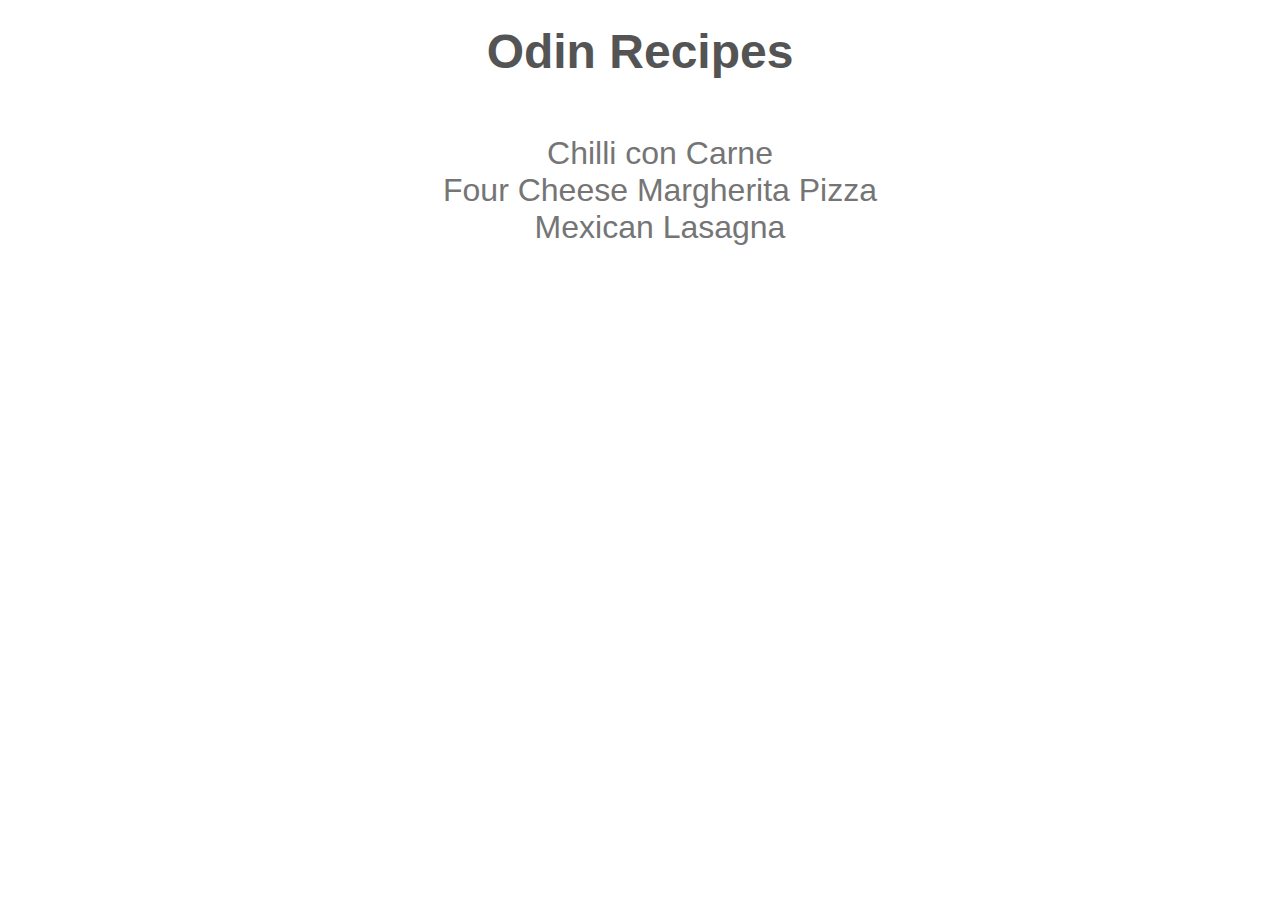
<file: index.html>
<!DOCTYPE html>
<html lang="en">
  <head>
    <meta charset="utf-8" />
    <title>Odin Recipes</title>
    <link rel="stylesheet" href="style.css" />
  </head>

  <body>
    <h1 id="page-title" class="title">Odin Recipes</h1>
    <ul class="recipes">
      <li>
        <a class="recipe-link" href="recipes/chilli-con-carne.html"
          >Chilli con Carne</a
        >
      </li>
      <li>
        <a class="recipe-link" href="recipes/four-cheese-margherita-pizza.html">
          Four Cheese Margherita Pizza
        </a>
      </li>
      <li>
        <a class="recipe-link" href="recipes/mexican-lasagna.html"
          >Mexican Lasagna</a
        >
      </li>
    </ul>
  </body>
</html>
</file>
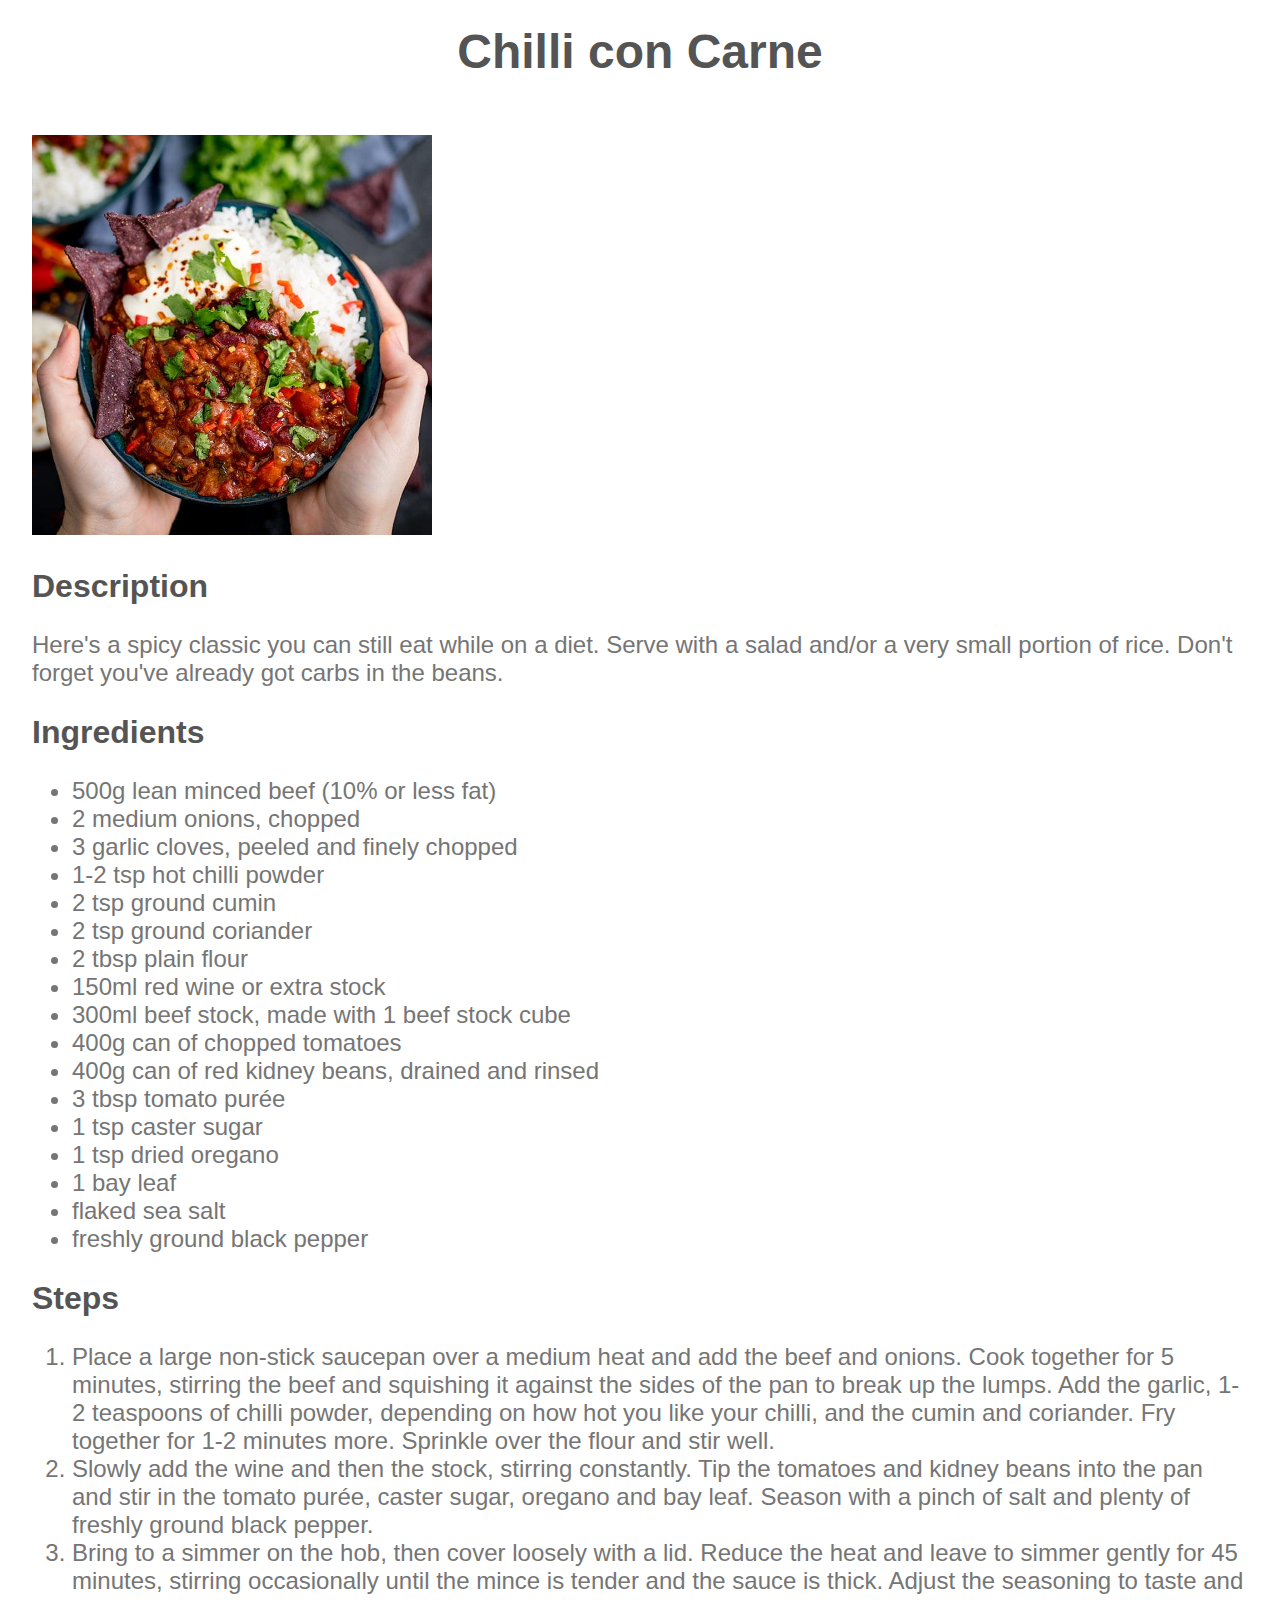
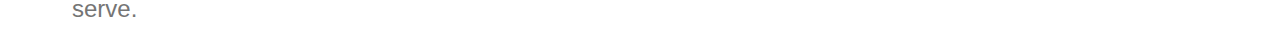
<file: recipes/chilli-con-carne.html>
<!DOCTYPE html>
<html lang="en">
  <head>
    <meta charset="utf-8" />
    <title>Chilli con Carne</title>
    <link rel="stylesheet" href="../style.css" />
  </head>

  <body>
    <h1 id="page-title" class="title">Chilli con Carne</h1>
    <img src="../img/chilli-con-carne.jpg" alt="A bowl of Chilli con Carne" />

    <h2 class="title subtitle">Description</h2>
    <p>
      Here's a spicy classic you can still eat while on a diet. Serve with a
      salad and/or a very small portion of rice. Don't forget you've already got
      carbs in the beans.
    </p>

    <h2 class="title subtitle">Ingredients</h2>
    <ul>
      <li>500g lean minced beef (10% or less fat)</li>
      <li>2 medium onions, chopped</li>
      <li>3 garlic cloves, peeled and finely chopped</li>
      <li>1-2 tsp hot chilli powder</li>
      <li>2 tsp ground cumin</li>
      <li>2 tsp ground coriander</li>
      <li>2 tbsp plain flour</li>
      <li>150ml red wine or extra stock</li>
      <li>300ml beef stock, made with 1 beef stock cube</li>
      <li>400g can of chopped tomatoes</li>
      <li>400g can of red kidney beans, drained and rinsed</li>
      <li>3 tbsp tomato purée</li>
      <li>1 tsp caster sugar</li>
      <li>1 tsp dried oregano</li>
      <li>1 bay leaf</li>
      <li>flaked sea salt</li>
      <li>freshly ground black pepper</li>
    </ul>

    <h2 class="title subtitle">Steps</h2>
    <ol>
      <li>
        Place a large non-stick saucepan over a medium heat and add the beef and
        onions. Cook together for 5 minutes, stirring the beef and squishing it
        against the sides of the pan to break up the lumps. Add the garlic, 1-2
        teaspoons of chilli powder, depending on how hot you like your chilli,
        and the cumin and coriander. Fry together for 1-2 minutes more. Sprinkle
        over the flour and stir well.
      </li>
      <li>
        Slowly add the wine and then the stock, stirring constantly. Tip the
        tomatoes and kidney beans into the pan and stir in the tomato purée,
        caster sugar, oregano and bay leaf. Season with a pinch of salt and
        plenty of freshly ground black pepper.
      </li>
      <li>
        Bring to a simmer on the hob, then cover loosely with a lid. Reduce the
        heat and leave to simmer gently for 45 minutes, stirring occasionally
        until the mince is tender and the sauce is thick. Adjust the seasoning
        to taste and serve.
      </li>
    </ol>
  </body>
</html>
</file>
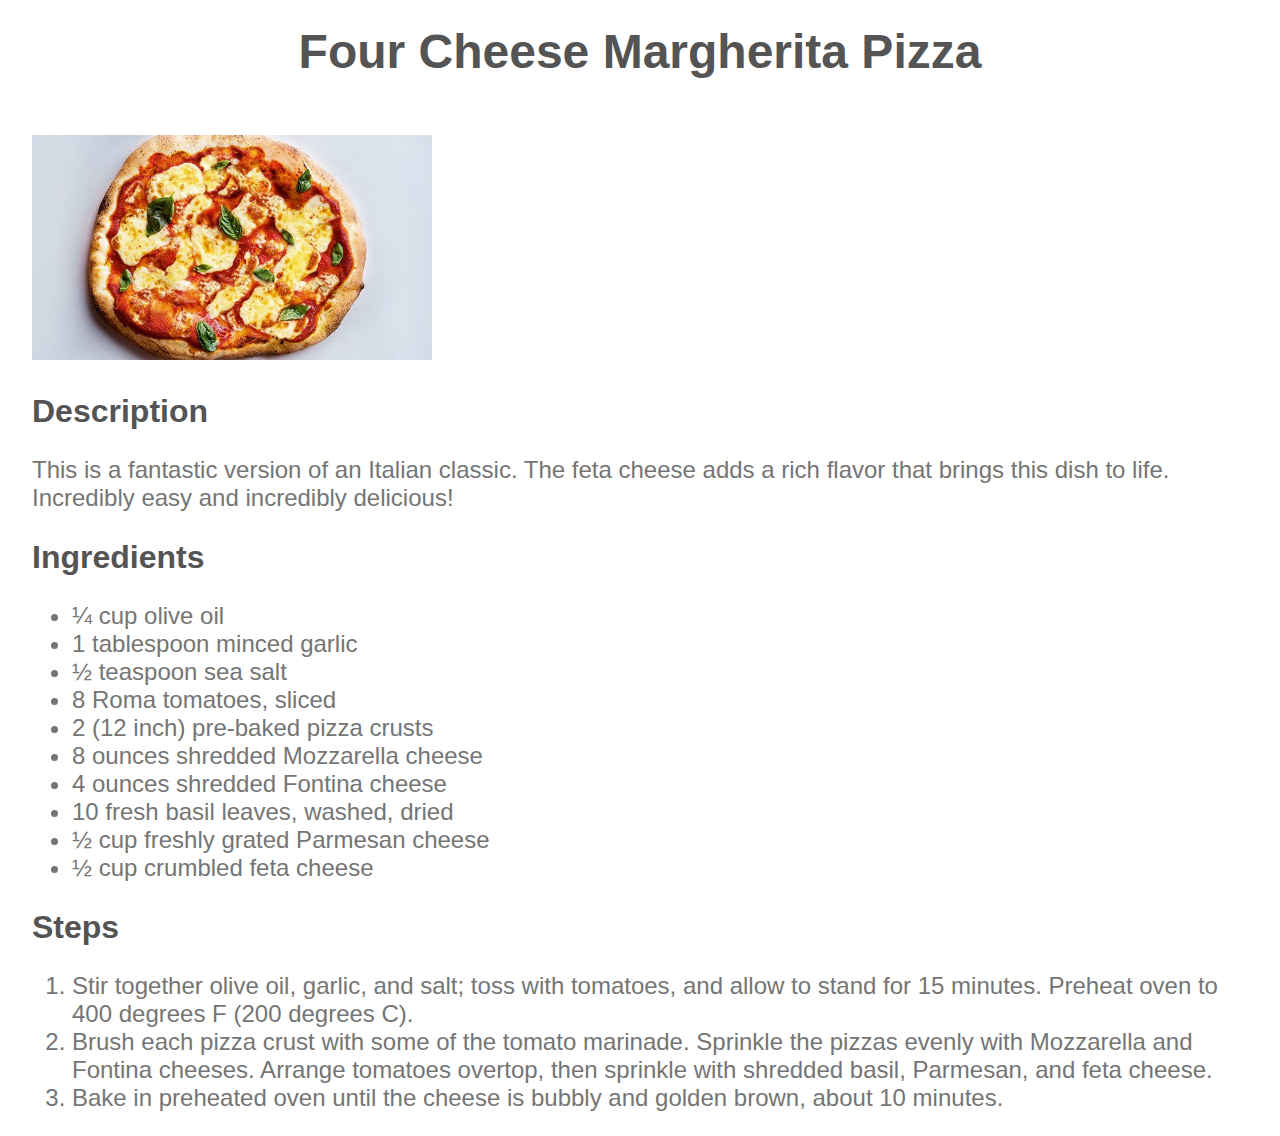
<file: recipes/four-cheese-margherita-pizza.html>
<!DOCTYPE html>
<html lang="en">
  <head>
    <meta charset="utf-8" />
    <title>Four Cheese Margherita Pizza</title>
    <link rel="stylesheet" href="../style.css" />
  </head>

  <body>
    <h1 id="page-title" class="title">Four Cheese Margherita Pizza</h1>
    <img
      src="../img/four-cheese-margherita-pizza.jpg"
      alt="A full Four Cheese Margherita Pizza"
    />

    <h2 class="title subtitle">Description</h2>
    <p>
      This is a fantastic version of an Italian classic. The feta cheese adds a
      rich flavor that brings this dish to life. Incredibly easy and incredibly
      delicious!
    </p>

    <h2 class="title subtitle">Ingredients</h2>
    <ul>
      <li>¼ cup olive oil</li>
      <li>1 tablespoon minced garlic</li>
      <li>½ teaspoon sea salt</li>
      <li>8 Roma tomatoes, sliced</li>
      <li>2 (12 inch) pre-baked pizza crusts</li>
      <li>8 ounces shredded Mozzarella cheese</li>
      <li>4 ounces shredded Fontina cheese</li>
      <li>10 fresh basil leaves, washed, dried</li>
      <li>½ cup freshly grated Parmesan cheese</li>
      <li>½ cup crumbled feta cheese</li>
    </ul>

    <h2 class="title subtitle">Steps</h2>
    <ol>
      <li>
        Stir together olive oil, garlic, and salt; toss with tomatoes, and allow
        to stand for 15 minutes. Preheat oven to 400 degrees F (200 degrees C).
      </li>
      <li>
        Brush each pizza crust with some of the tomato marinade. Sprinkle the
        pizzas evenly with Mozzarella and Fontina cheeses. Arrange tomatoes
        overtop, then sprinkle with shredded basil, Parmesan, and feta cheese.
      </li>
      <li>
        Bake in preheated oven until the cheese is bubbly and golden brown,
        about 10 minutes.
      </li>
    </ol>
  </body>
</html>
</file>
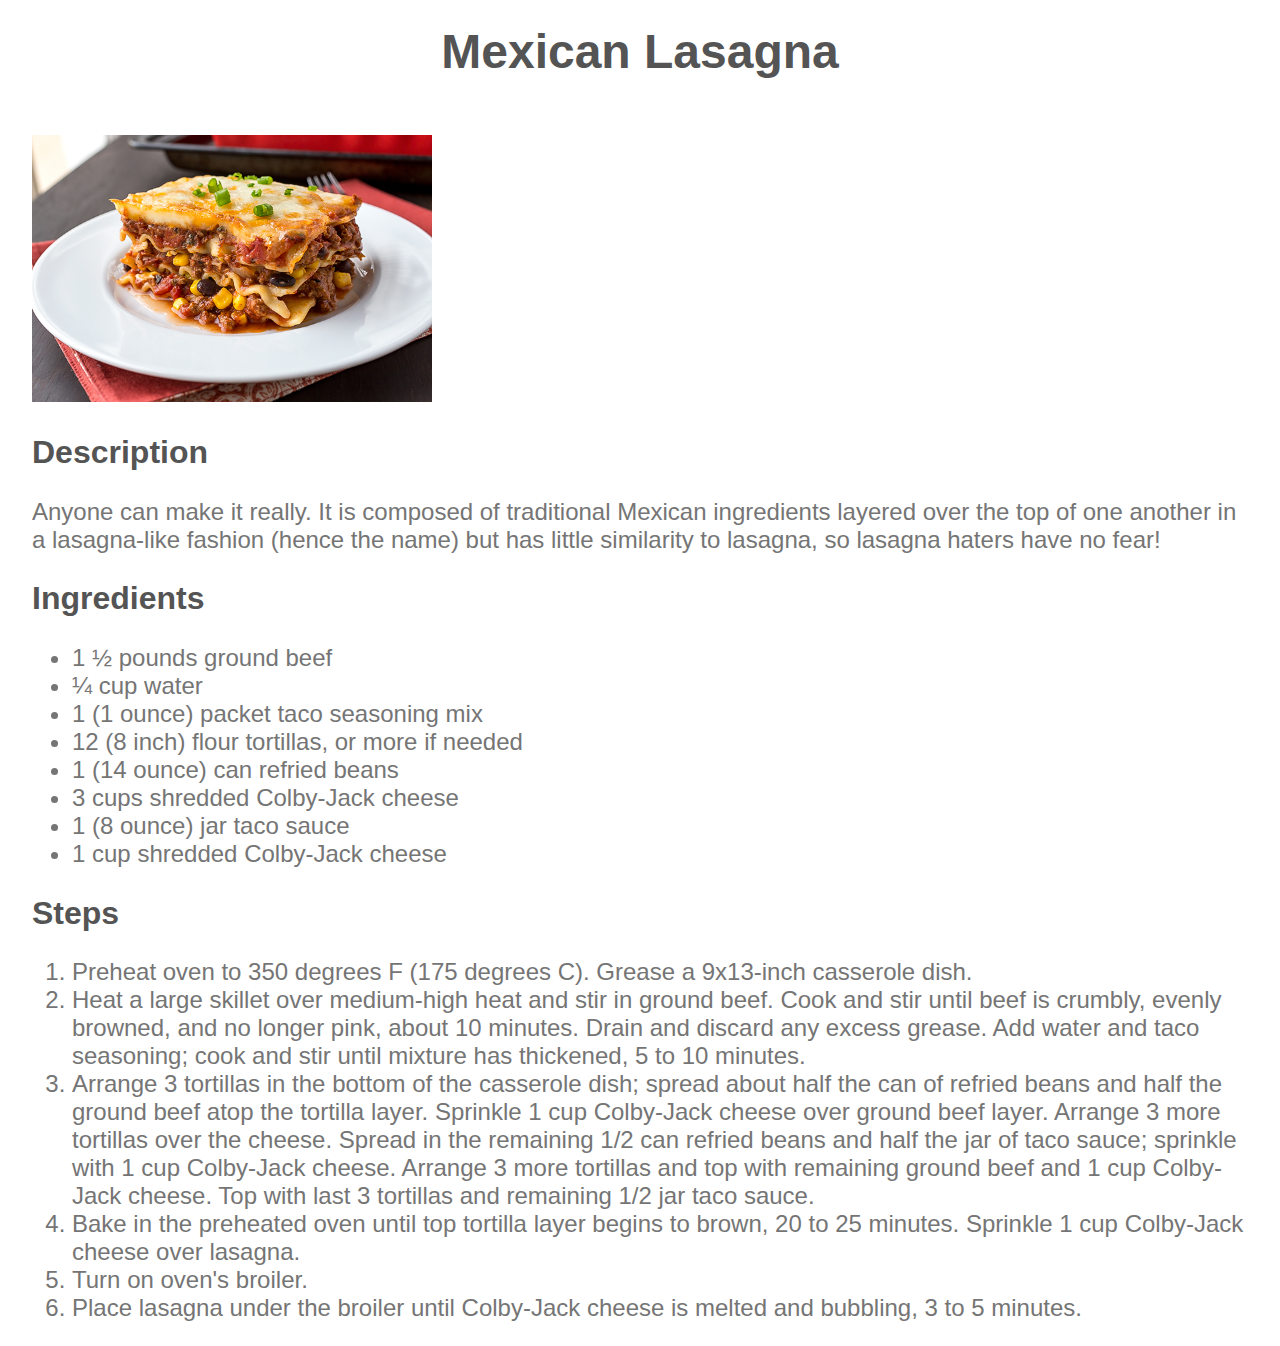
<file: recipes/mexican-lasagna.html>
<!DOCTYPE html>
<html lang="en">
  <head>
    <meta charset="utf-8" />
    <title>Mexican Lasagna</title>
    <link rel="stylesheet" href="../style.css" />
  </head>

  <body>
    <h1 id="page-title" class="title">Mexican Lasagna</h1>
    <img src="../img/mexican-lasagna.jpg" alt="A plate of Mexican Lasagna" />

    <h2 class="title subtitle">Description</h2>
    <p>
      Anyone can make it really. It is composed of traditional Mexican
      ingredients layered over the top of one another in a lasagna-like fashion
      (hence the name) but has little similarity to lasagna, so lasagna haters
      have no fear!
    </p>

    <h2 class="title subtitle">Ingredients</h2>
    <ul>
      <li>1 ½ pounds ground beef</li>
      <li>¼ cup water</li>
      <li>1 (1 ounce) packet taco seasoning mix</li>
      <li>12 (8 inch) flour tortillas, or more if needed</li>
      <li>1 (14 ounce) can refried beans</li>
      <li>3 cups shredded Colby-Jack cheese</li>
      <li>1 (8 ounce) jar taco sauce</li>
      <li>1 cup shredded Colby-Jack cheese</li>
    </ul>

    <h2 class="title subtitle">Steps</h2>
    <ol>
      <li>
        Preheat oven to 350 degrees F (175 degrees C). Grease a 9x13-inch
        casserole dish.
      </li>
      <li>
        Heat a large skillet over medium-high heat and stir in ground beef. Cook
        and stir until beef is crumbly, evenly browned, and no longer pink,
        about 10 minutes. Drain and discard any excess grease. Add water and
        taco seasoning; cook and stir until mixture has thickened, 5 to 10
        minutes.
      </li>
      <li>
        Arrange 3 tortillas in the bottom of the casserole dish; spread about
        half the can of refried beans and half the ground beef atop the tortilla
        layer. Sprinkle 1 cup Colby-Jack cheese over ground beef layer. Arrange
        3 more tortillas over the cheese. Spread in the remaining 1/2 can
        refried beans and half the jar of taco sauce; sprinkle with 1 cup
        Colby-Jack cheese. Arrange 3 more tortillas and top with remaining
        ground beef and 1 cup Colby-Jack cheese. Top with last 3 tortillas and
        remaining 1/2 jar taco sauce.
      </li>
      <li>
        Bake in the preheated oven until top tortilla layer begins to brown, 20
        to 25 minutes. Sprinkle 1 cup Colby-Jack cheese over lasagna.
      </li>
      <li>Turn on oven's broiler.</li>
      <li>
        Place lasagna under the broiler until Colby-Jack cheese is melted and
        bubbling, 3 to 5 minutes.
      </li>
    </ol>
  </body>
</html>
</file>
<file: style.css>
body,
.recipe-link {
  color: #757575;
}

body {
  font-family: Verdana, Geneva, Tahoma, sans-serif;
  margin: 0 32px;
  font-size: 24px;
}

.title {
  color: hsl(0, 0%, 33%);
}

img {
  width: 400px;
  height: auto;
}

#page-title {
  font-size: 48px;
  text-align: center;
  padding: 24px 12px;
  margin-top: 0;
}

ul.recipes {
  list-style-type: none;
  text-align: center;
}

.subtitle,
.recipe-link {
  font-size: 32px;
}

.recipe-link {
  text-decoration: none;
}
</file>
